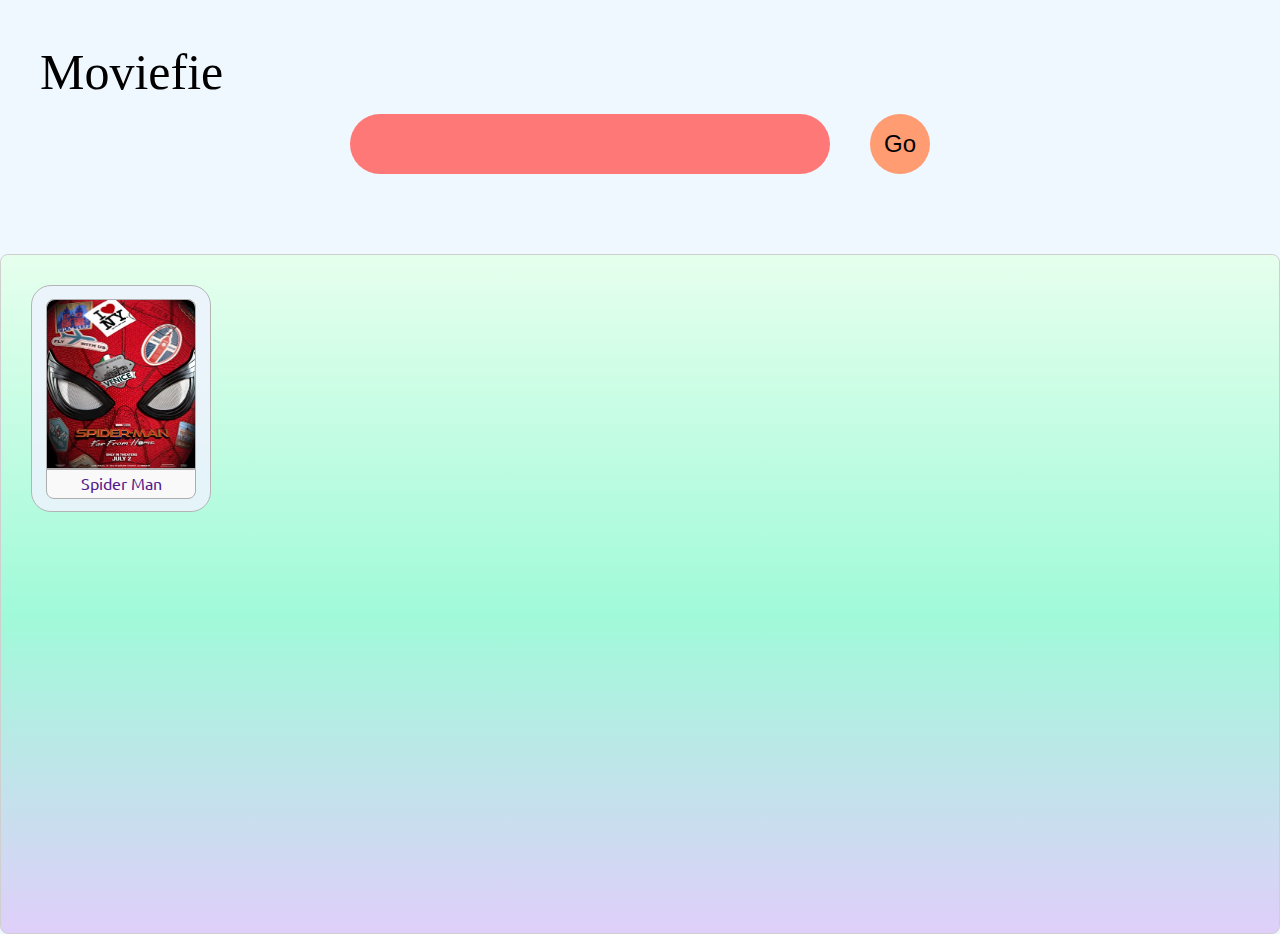
<file: index.html>
<!DOCTYPE html>
<html lang="en">
<head>
    <meta charset="UTF-8">
    <link rel="stylesheet" href="style.css">
    <meta name="viewport" content="width=device-width, initial-scale=1.0">
    <title>Document</title>
</head>
<body>
    <div class="main-container">
        <div class="header">
            <h4>Moviefie</h4>
        </div>
        <div class="search">
            <form action="">
                <input type="text">
                <button>Go</button>
            </form>
        </div>
        <div class="cart-container">
            <div class="cart-body">
                <div class="cart">
                    <div class="poster">
                        <img src="./images/poster.jpg" alt="">
                    </div>
                    <div class="title">
                        <a href="">Spider Man</a>
                    </div>
                </div>
            </div>

        </div>
    </div>
</body>
</html>
</file>
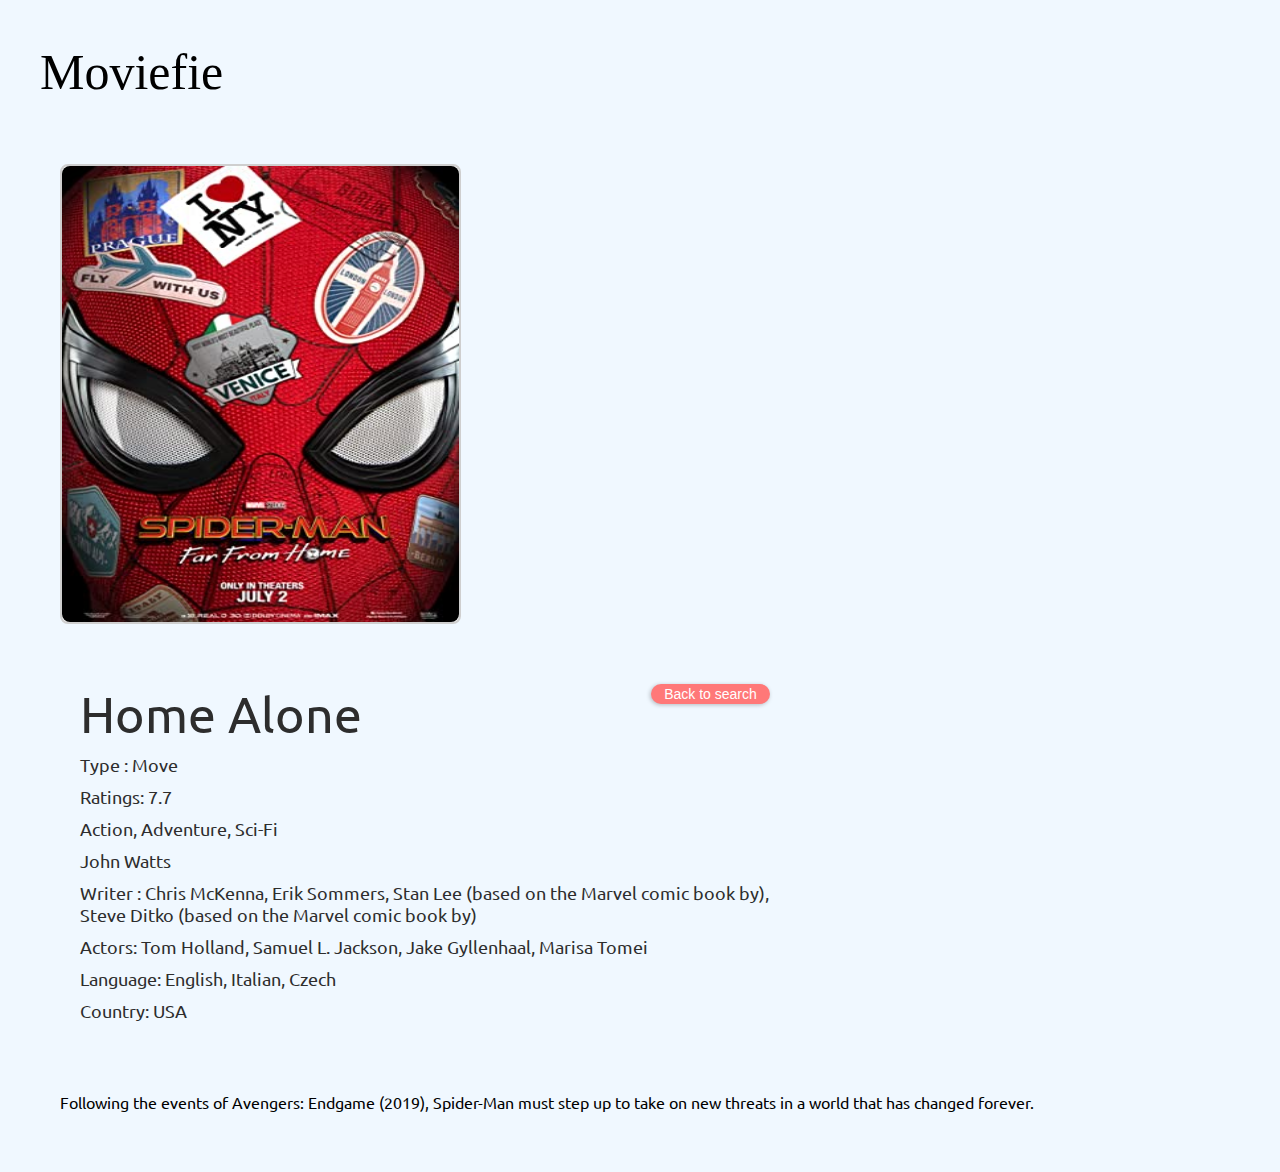
<file: details.html>
<!DOCTYPE html>
<html lang="en">
<head>
    <meta charset="UTF-8">
    <link rel="stylesheet" href="style.css">
    <meta name="viewport" content="width=device-width, initial-scale=1.0">
    <title>Document</title>
</head>
<body>
    <div class="main-container">
        <div class="header">
            <h4>Moviefie</h4>
        </div>
        <div class="details-container">
            <div class="flexBox">
                <div class="cover">
                    <img src="/images/poster.jpg" alt="">
                </div>
                <div class="info">
                    <div class="back-button">
                        <button>Back to search</button>
                    </div>
                    <div class="big-title">
                        <p>Home Alone</p>
                    </div>
                    <div class="type">
                        <p>Type : Move</p>
                    </div>
                    <div class="ratings">
                        <p>Ratings: 7.7</p>
                    </div>
                    <div class="genre">
                        <p>
                            Action, Adventure, Sci-Fi
                        </p>
                    </div>
                    <div class="director">
                        <p>
                            John Watts
                        </p>
                    </div>
                    <div class="writter">
                        <p>Writer : Chris McKenna, Erik Sommers, Stan Lee (based on the Marvel
                            comic book by), Steve Ditko (based on the Marvel comic book by)</p>
                    </div>
                    <div class="actor">
                        <p>Actors: Tom Holland, Samuel L. Jackson, Jake Gyllenhaal, Marisa Tomei</p>
                    </div>
                    <div class="language">
                        <p>Language: English, Italian, Czech</p>
                    </div>
                    <div class="country">
                        <p>Country: USA</p>
                    </div>
                </div>

            </div>
            <div class="plot">
                <p>Following the events of Avengers: Endgame (2019), Spider-Man
                must step up to take on new threats in a world that has changed forever.</p>
            </div> 
        </div>
        
    </div>
</body>
</html>
</file>
<file: style.css>
@import url("https://fonts.googleapis.com/css2?family=Rochester&family=Ubuntu:ital,wght@0,300;0,400;0,500;0,700;1,300;1,400;1,500;1,700&display=swap");

* {
  margin: 0%;
  padding: 0;
}
body {
  font-family: "Ubuntu", sans-serif;
  /* background-color: #e5e5e5; */
  background-color: #f0f8ff;
}
.main-container {
  max-width: 1440px;
  margin: auto;
}
.header h4 {
  font-family: Rochester;
  font-style: normal;
  font-weight: normal;
  font-size: 50px;
  line-height: 64px;
  margin-left: 40px;
  margin-top: 40px;
}
.search {
  display: flex;
  justify-content: center;
  margin-bottom: 80px;
  margin-top: 10px;
}
.search form {
  display: flex;
}
.search form input {
  width: 480px;
  height: 60px;
  background: #ff7878;
  border: none;
  border-radius: 100px;
  margin-right: 40px;
  font-size: 2rem;
  text-align: center;
}
.search form input,
button:focus {
  outline: none;
}

.search form button:hover {
  transition: 0.5s ease all;
  background-color: #fc4538;
}
.search form button {
  width: 60px;
  height: 60px;
  background: #ff9c72;
  border-radius: 50%;
  border: none;
  font-size: 1.5rem;
  cursor: pointer;
}
.cart-container {
  max-width: 1300px;
  background: linear-gradient(180deg, #e6ffed 0%, #a0fad9 53.12%, #dfcffa 100%);
  border: 1px solid #cfcfcf;
  box-sizing: border-box;
  border-radius: 8px;
  min-height: 680px;
  margin: auto;
  display: flex;
  flex-wrap: wrap;
}
.cart-body {
  background: rgba(239, 241, 255, 0.81);
  border-radius: 20px;
  width: 178px;
  height: 225px;
  margin: 30px 0px 30px 30px;
  display: flex;
  justify-content: center;
  align-items: center;
  border: 1px solid rgb(180, 180, 180);
}
.poster {
  background: #f9f9f9;
  border: 1px solid #adadad;
  box-sizing: border-box;
  border-radius: 8px 8px 0px 0px;

  width: 150px;
  height: 170px;
}
.poster img {
  width: 100%;
  height: 100%;
  border-radius: 8px 8px 0px 0px;
}
.title {
  background: #f9f9f9;
  border: 1px solid #adadad;
  box-sizing: border-box;
  border-radius: 0px 0px 8px 8px;

  width: 150px;
  height: 30px;
}
.title a {
  margin: 3px;
  display: flex;
  justify-content: center;
  align-items: center;
  text-decoration: none;
}

/* Details Css */
.flexBox {
  display: flex;
  flex-wrap: wrap;
  flex-direction: row;
}
.back-button button {
  background-color: #ff7878;
  width: 119px;
  height: 20px;
  box-shadow: -1px 1px 4px rgba(0, 0, 0, 0.25);
  border-radius: 10px;
  border: none;
  color: #ffffff;
  font-size: 14px;
  float: right;
  cursor: pointer;
}
.back-button button:hover {
  transition: 0.5s ease all;
  background-color: rgb(245, 61, 76);
}
.cover {
  margin-left: 60px;
  margin-top: 60px;
  width: 401px;
  height: 460px;
  background: #fdfdfd;
  border: 2px solid #cfcfcf;
  box-sizing: border-box;
  border-radius: 8px;
}
.cover img {
  width: 100%;
  height: 100%;
  border-radius: 8px;
}
.info {
  width: 690px;
  margin-top: 60px;
  margin-left: 80px;
  margin-right: 60px;
}
.plot {
  margin-left: 60px;
  margin-top: 60px;
  margin-bottom: 60px;
  font-size: 16px;
}

.info {
  font-size: 18px;
  color: #2d2d2d;
}
.info {
  font-size: 18px;
  color: #2d2d2d;
}
.info .big-title {
  color: #161c4d;
  font-size: 50px;
}
.info p {
  margin-bottom: 10px;
  color: #2d2d2d;
}
</file>
